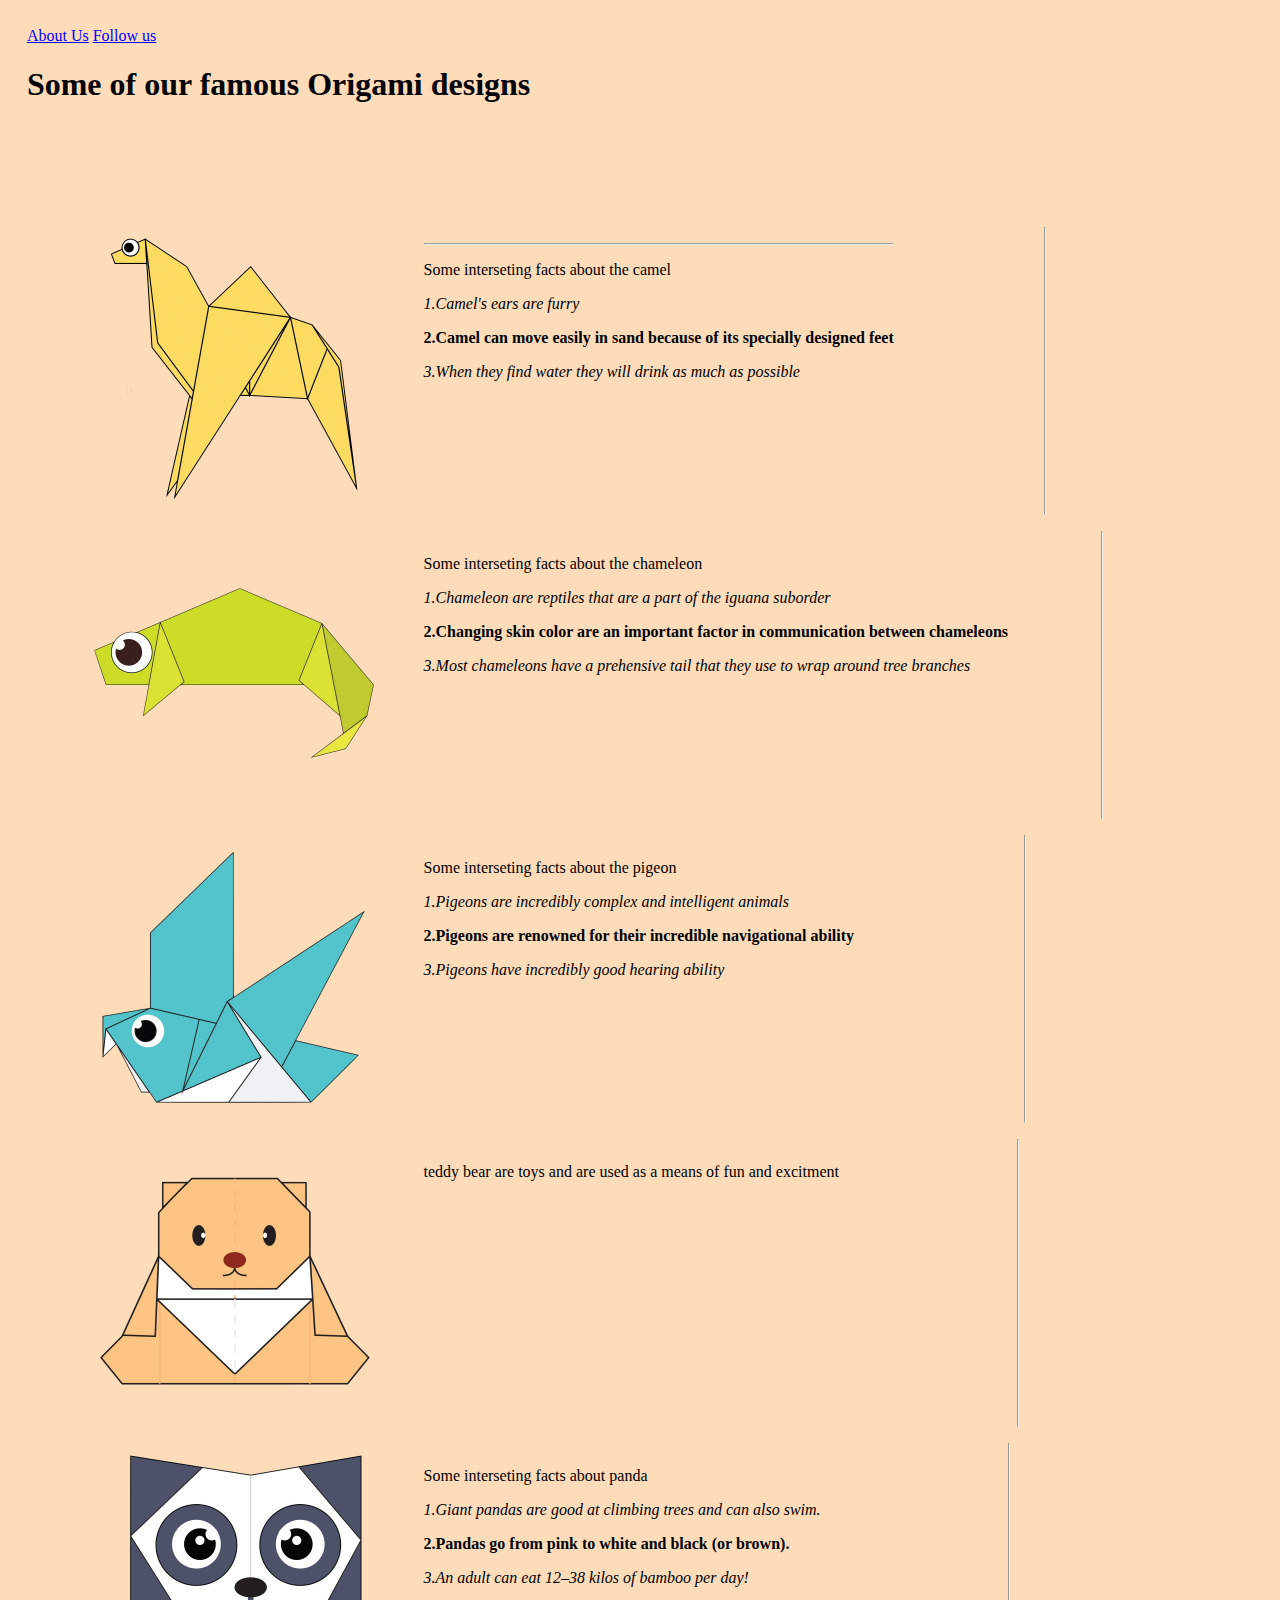
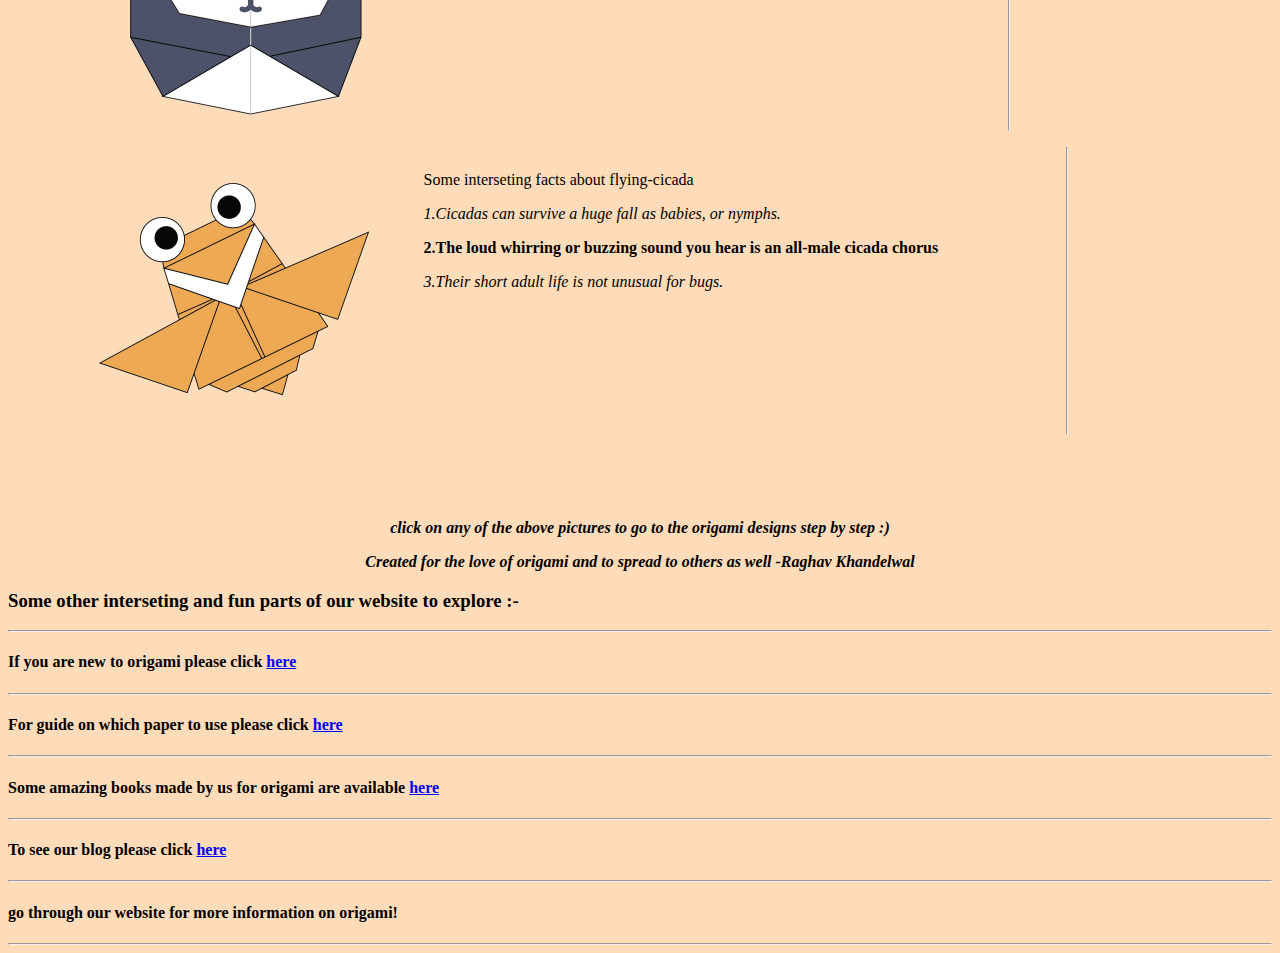
<file: index.html>
<!DOCTYPE html>
<html>
<head> <title> Origami Designs</title>
<link rel="styleSheet"
type="text/css"
href="styles.css"/>
</head>

<body>  
   
    <div class="header">
        <div class="menu">
    <A href="about.html> ">About Us</A>
    <A href="followus.html"> Follow us</A>

   

    <h1> Some of our famous Origami designs</h1>
        </div>  
    </div>
    
    <div class="grid">
        <div class="origami">
<A href="http://origami.me/camel/"><img src="camel.png" width =300 height =300/></A>
<ol>
    <hr>
   
    
<p> <centre> Some interseting facts about the camel  </centre> </p>
<p> <centre> <i>1.Camel's ears are furry </i> </centre> </p>
<p> <centre> <b>2.Camel can move easily in sand because of its specially designed feet</b> </centre> </p>
<p> <centre> <i>3.When they find water they will drink as much as possible</i> </centre> </p>
</ol>
<hr>

</ol>
</div>
<div class="origami">
<A href="http://origami.me/chameleon/"><img src="chameleon.png"width =300 height =300/></A>
<ul>
<p> <centre> Some interseting facts about the chameleon  </centre> </p>
<p> <centre> <i>1.Chameleon are reptiles that are a part of the iguana suborder </i> </centre> </p>
<p> <centre> <b>2.Changing skin color are an important factor in communication between chameleons </b> </centre> </p>
<p> <centre> <i>3.Most chameleons have a prehensive tail that they use to wrap around tree branches</i> </centre> </p>
</ul>
<hr>
</div>
<div class="origami">
<A href="http://origami.me/pigeon/"><img src="pigeon.png"width =300 height =300/></A>
<ol>
<p> <centre> Some interseting facts about the pigeon  </centre> </p>
<p> <centre> <i>1.Pigeons are incredibly complex and intelligent animals </i> </centre> </p>
<p> <centre> <b>2.Pigeons are renowned for their incredible navigational ability</b> </centre> </p>
<p> <centre> <i>3.Pigeons have incredibly good hearing ability</i> </centre> </p>
</ol>
<hr>
</div>
<div class="origami">
<A href="http://origami.me/teddy-bear/"><img src="teddy.png"width =300 height =300/></A>
<ol>
    <p> <centre> teddy bear are toys and are used as a means of fun and excitment  </centre> </p>
    
    </ol>
<hr>
</div>
<div class="origami">
    <A href="http://origami.me/panda/"><img src="panda.png"width =300 height =300/> </A>
<ol>
    <p> <centre> Some interseting facts about panda </centre> </p>
    <p> <centre> <i>1.Giant pandas are good at climbing trees and can also swim.</i> </centre> </p>
    <p> <centre> <b>2.Pandas go from pink to white and black (or brown).</b> </centre> </p>
    <p> <centre> <i>3.An adult can eat 12–38 kilos of bamboo per day!</i> </centre> </p>
    </ol>
    <hr>
    </div>
    <div class="origami">
<A href="http://origami.me/flying-cicada/"><img src="cicada.png"width =300 height =300/></A>
<ul>
    <p> <centre> Some interseting facts about flying-cicada </centre> </p>
    <p> <centre> <i> 1.Cicadas can survive a huge fall as babies, or nymphs.</i> </centre> </p>
    <p> <centre> <b> 2.The loud whirring or buzzing sound you hear is an all-male cicada chorus</b> </centre> </p>
    <p> <centre> <i> 3.Their short adult life is not unusual for bugs.</i> </centre> </p>
    </ul>
    <hr>
    </div>
    </div>

    
    <div class="endingStuff">
    <p> <center><b><i>click on any of the above pictures to go to the origami designs step by step :)</i></b></center></p>
    <p> <center><b><i>Created for the love of origami and to spread to others as well -Raghav Khandelwal</i></b></center></p>
    </div>
   
    <div class="New">
        <h3> Some other interseting and fun parts of our website to explore :-  </h3>
        <hr>
        <h4>  If you are new to origami please click  <a href="https://origami.me/beginners-guide/">  here  </a> </h4>
        <hr>
        <h4> For guide on which paper to use please click <a href="https://origami.me/paper/"> here </a></h4>
        <hr>
        <h4>  Some amazing books made by us for origami are available  <a href="https://origami.me/books/">  here  </a> </h4>
        <hr>
        <h4> To see our blog please click <a href="https://origami.me/blog"> here </a></h4>
        <hr>
        <h4> go through our website for more information on origami!</h4>
        <hr>

        
        </div>
        
</body>

</html>
</file>
<file: styles.css>
.grid{ 
    margin: 10mm;
    padding: 10mm;

   
    
}
.header{
    padding:5mm
}
.endingStuff{
    background-color: #fedcba;
}
.bodyImg{
    background-color: #fedcba;
}
body{
    background-color: #fedcba;
}
.New {
    color: black;
}
    a:link{
    color: blue;
}
a:visited{
    color: black;
}
.origami:hover{
   transform: scale(1.2);  
}
.origami{
    display: flex;
    flex-wrap: wrap
    
}
</file>
